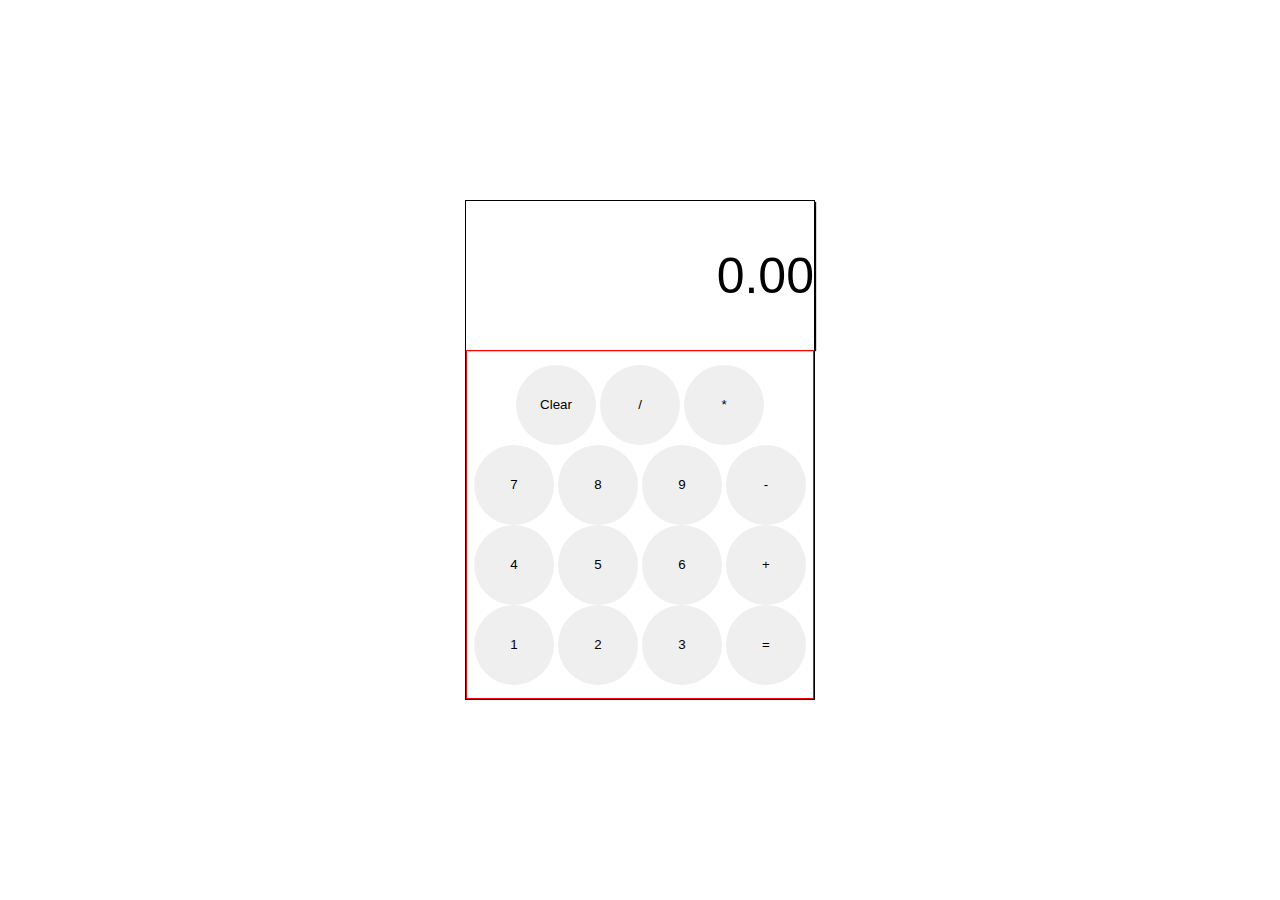
<file: Calculator/index.html>
<!DOCTYPE html>
<html lang="en">
  <head>
    <meta charset="UTF-8" />
    <meta name="viewport" content="width=device-width, initial-scale=1.0" />
    <link rel="stylesheet" href="style.css" />
    <title>Document</title>
  </head>
  <body>
    <div class="calculator-container">
      <div class="display">0.00</div>
      <div class="num-container">
        <div class="row">
          <button class="btn-num clear">Clear</button>
          <button class="btn-num divide">/</button>
          <button class="btn-num multiply">*</button>
        </div>
        <div class="row">
          <button class="btn-num seven">7</button>
          <button class="btn-num eight">8</button>
          <button class="btn-num nine">9</button>
          <button class="btn-num substract">-</button>
        </div>
        <div class="row">
          <button class="btn-num four">4</button>
          <button class="btn-num five">5</button>
          <button class="btn-num six">6</button>
          <button class="btn-num add">+</button>
        </div>
        <div class="row">
          <button class="btn-num one">1</button>
          <button class="btn-num two">2</button>
          <button class="btn-num three">3</button>
          <button class="btn-num equal">=</button>
        </div>
      </div>
    </div>
  </body>
  <script type="module" src="script.js"></script>
</html>
</file>
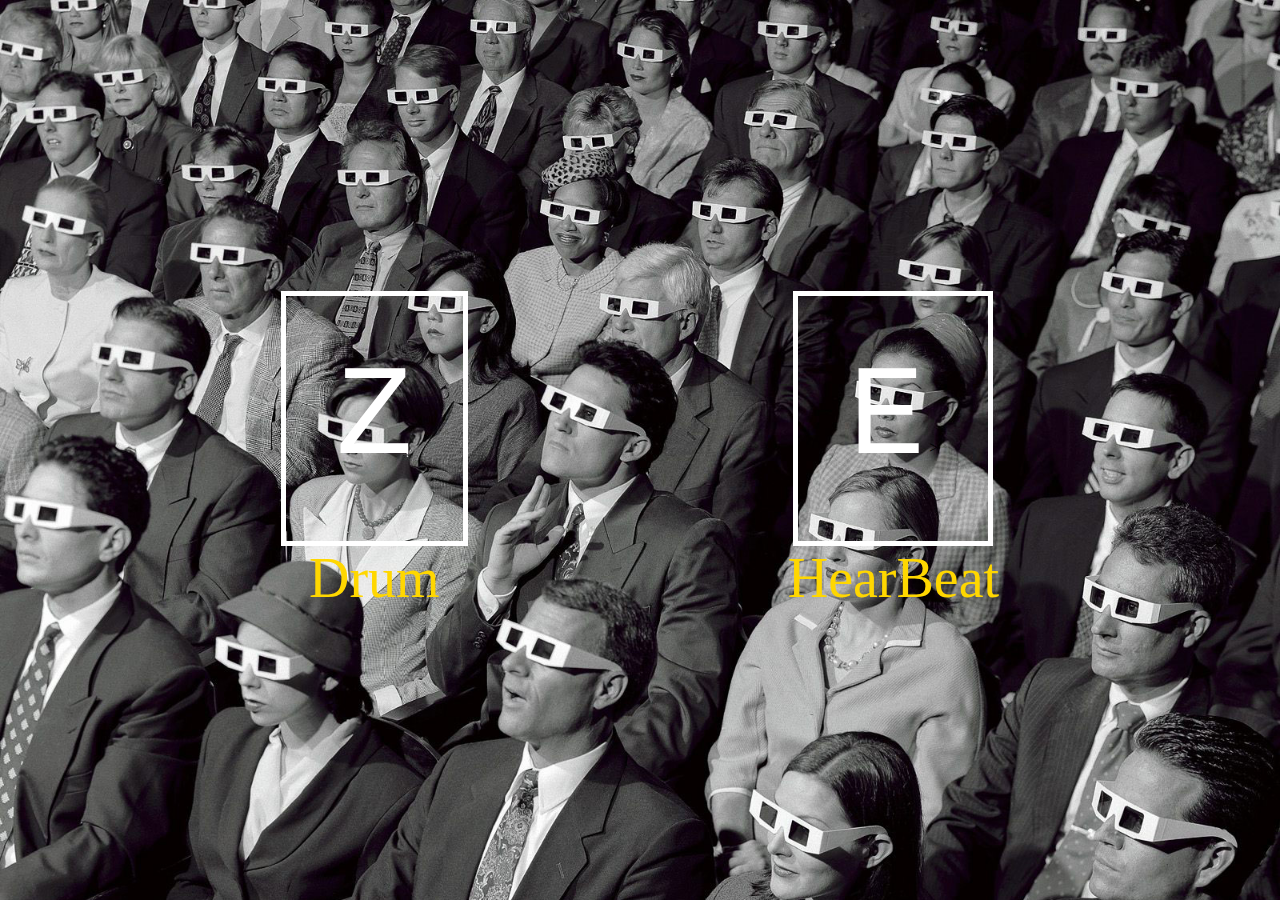
<file: Drums/index.html>
<!DOCTYPE html>
<html lang="en">
  <head>
    <meta charset="UTF-8" />
    <meta name="viewport" content="width=device-width, initial-scale=1.0" />
    <link rel="stylesheet" href="style.css" />

    <title>Document</title>
  </head>
  <body>
    <div class="container">
      <div class="sound-container">
        <div data-key="65" class="box">
          <kbd class="letter">A</kbd>
        </div>
        <div class="beat">Clap</div>
      </div>

      <div class="sound-container">
        <div data-key="90" class="box">
          <kbd class="letter">Z</kbd>
        </div>
        <div class="beat">Drum</div>
      </div>

      <div class="sound-container">
        <div data-key="69" class="box">
          <kbd class="letter">E</kbd>
          >
        </div>
        <div class="beat">HearBeat</div>
      </div>

      <div class="sound-container">
        <div data-key="82" class="box">
          <kbd class="letter">R</kbd>
        </div>
        <kbd class="beat">Intro</kbd>
      </div>
    </div>

    <audio data-key="65" src="assets/sounds/clap.wav">Clap</audio>
    <audio data-key="90" src="assets/sounds/drum.wav">drum</audio>
    <audio data-key="69" src="assets/sounds/heartBit.wav">heartBit</audio>
    <audio data-key="82" src="assets/sounds/intro.wav">intro</audio>
  </body>
  <script type="module" src="script.js"></script>
</html>
</file>
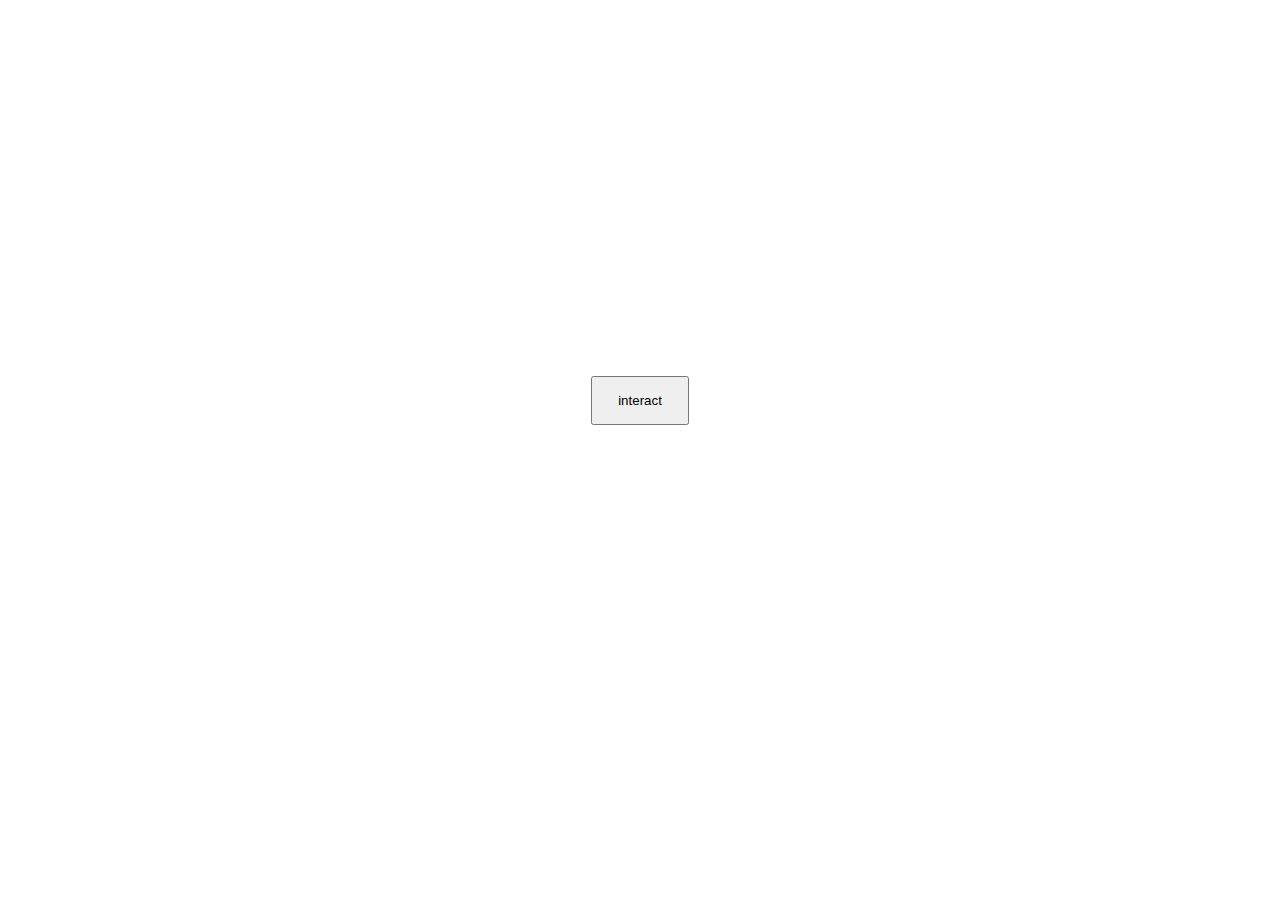
<file: Etch-a-Sketch/index.html>
<!DOCTYPE html>
<html lang="en">
  <head>
    <meta charset="UTF-8" />
    <meta name="viewport" content="width=device-width, initial-scale=1.0" />
    <link rel="stylesheet" href="style.css" />
    <title>Document</title>
  </head>
  <body>
    <button>interact</button>
    <div class="container"></div>
  </body>
  <script type="module" src="script.js"></script>
</html>
</file>
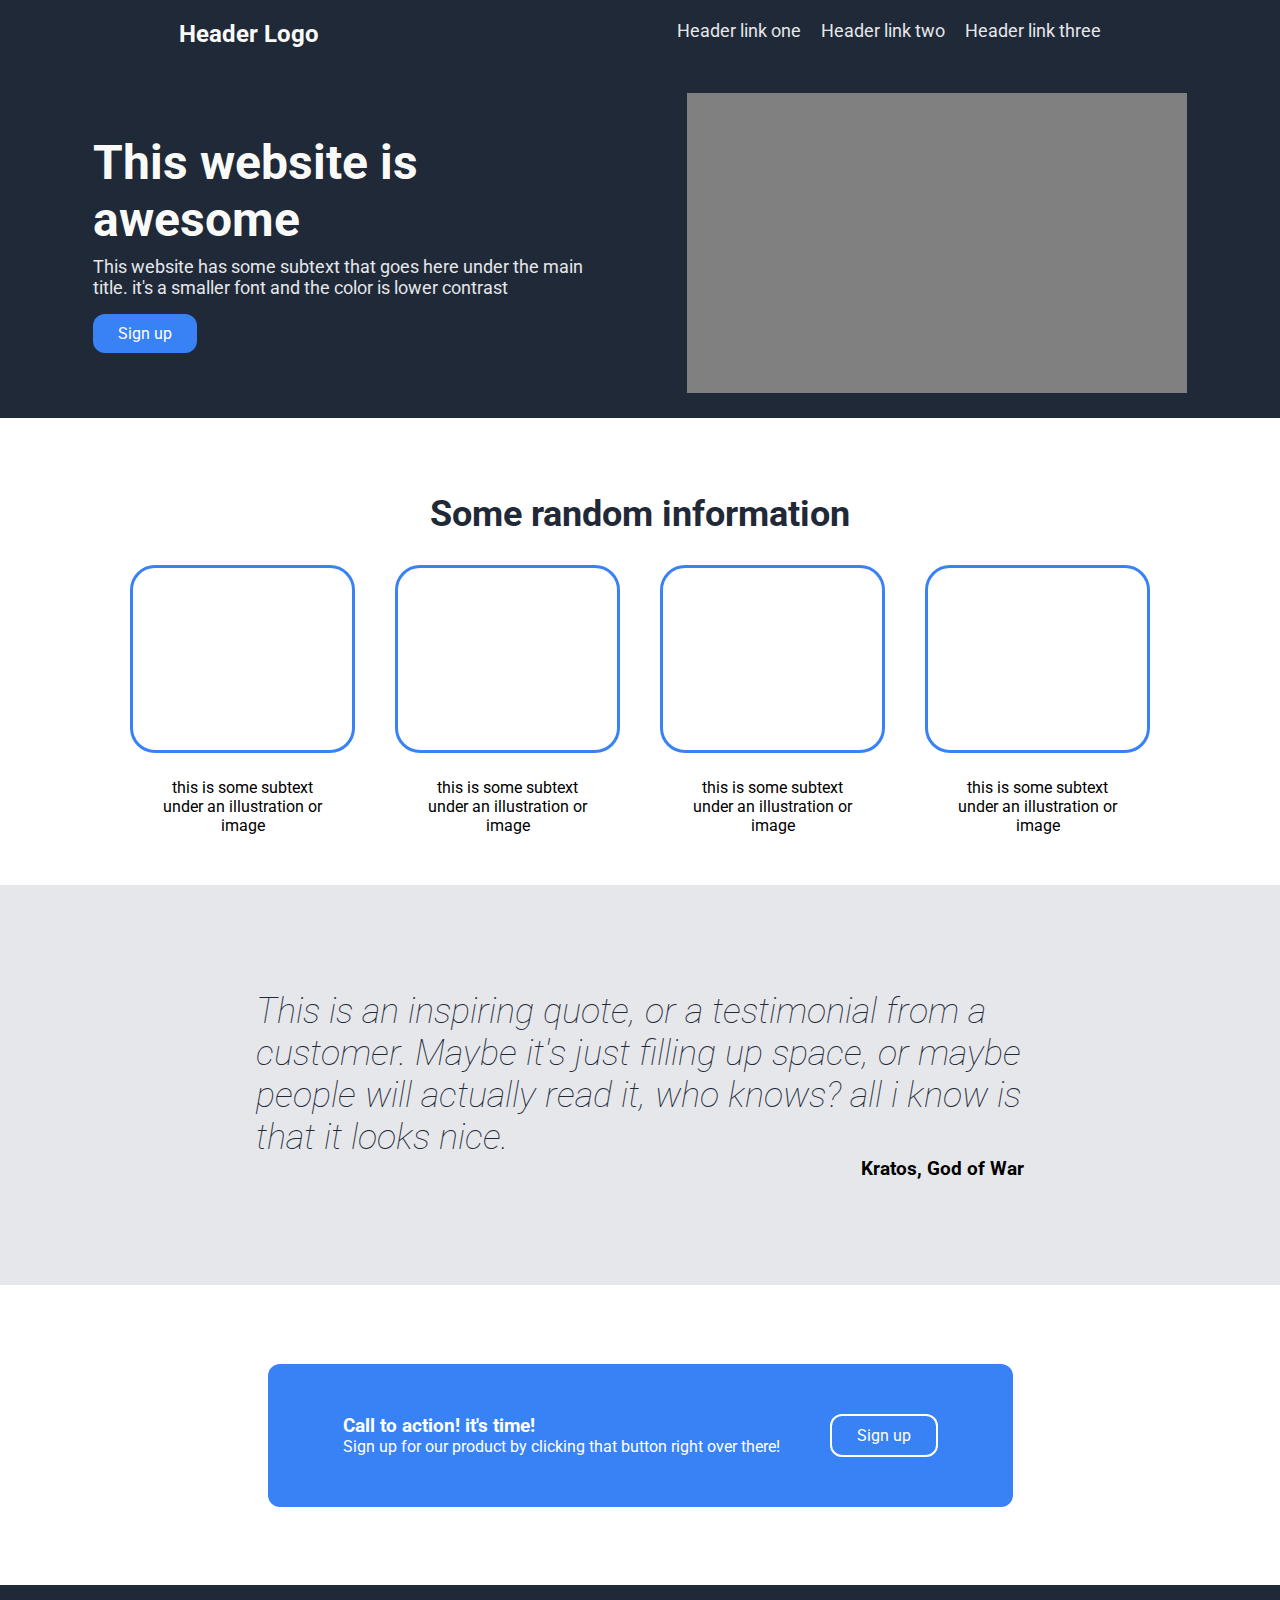
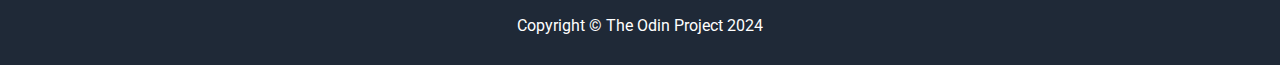
<file: LandingPage/index.html>
<!DOCTYPE html>
<html lang="en">
  <head>
    <meta charset="UTF-8" />
    <meta name="viewport" content="width=device-width, initial-scale=1.0" />
    <link rel="stylesheet" href="./styles.css" />
    <title>Landing Page</title>
  </head>
  <body>
    <header>
      <div class="navbar-container">
        <div class="header-logo">Header Logo</div>
        <nav>
          <div class="header-link">Header link one</div>
          <div class="header-link">Header link two</div>
          <div class="header-link">Header link three</div>
        </nav>
      </div>
      <div class="hero-container">
        <div class="hero-introduction">
          <h1>This website is awesome</h1>
          <p>
            This website has some subtext that goes here under the main title.
            it's a smaller font and the color is lower contrast
          </p>
          <button>Sign up</button>
        </div>
        <div
          class="hero-image"
          style="height: 300px; width: 500px; background-color: gray"
        ></div>
      </div>
    </header>
    <main>
      <section class="boxes-section">
        <h1>Some random information</h1>
        <div class="main-boxes">
          <div class="box">
            <div class="box-img"></div>
            <div class="box-info">
              this is some subtext under an illustration or image
            </div>
          </div>
          <div class="box">
            <div class="box-img"></div>
            <div class="box-info">
              this is some subtext under an illustration or image
            </div>
          </div>
          <div class="box">
            <div class="box-img"></div>
            <div class="box-info">
              this is some subtext under an illustration or image
            </div>
          </div>
          <div class="box">
            <div class="box-img"></div>
            <div class="box-info">
              this is some subtext under an illustration or image
            </div>
          </div>
        </div>
      </section>
      <section class="quote-section">
        <p>
          This is an inspiring quote, or a testimonial from a customer. Maybe
          it's just filling up space, or maybe people will actually read it, who
          knows? all i know is that it looks nice.
        </p>
        <h3>Kratos, God of War</h3>
      </section>
      <section class="cta-section">
        <div class="calltoaction-section">
          <div class="calltoaction-text">
            <h3>Call to action! it's time!</h3>
            <p>
              Sign up for our product by clicking that button right over there!
            </p>
          </div>
          <button>Sign up</button>
        </div>
      </section>
    </main>
    <footer><p>Copyright &copy; The Odin Project 2024</p></footer>
  </body>
</html>
</file>
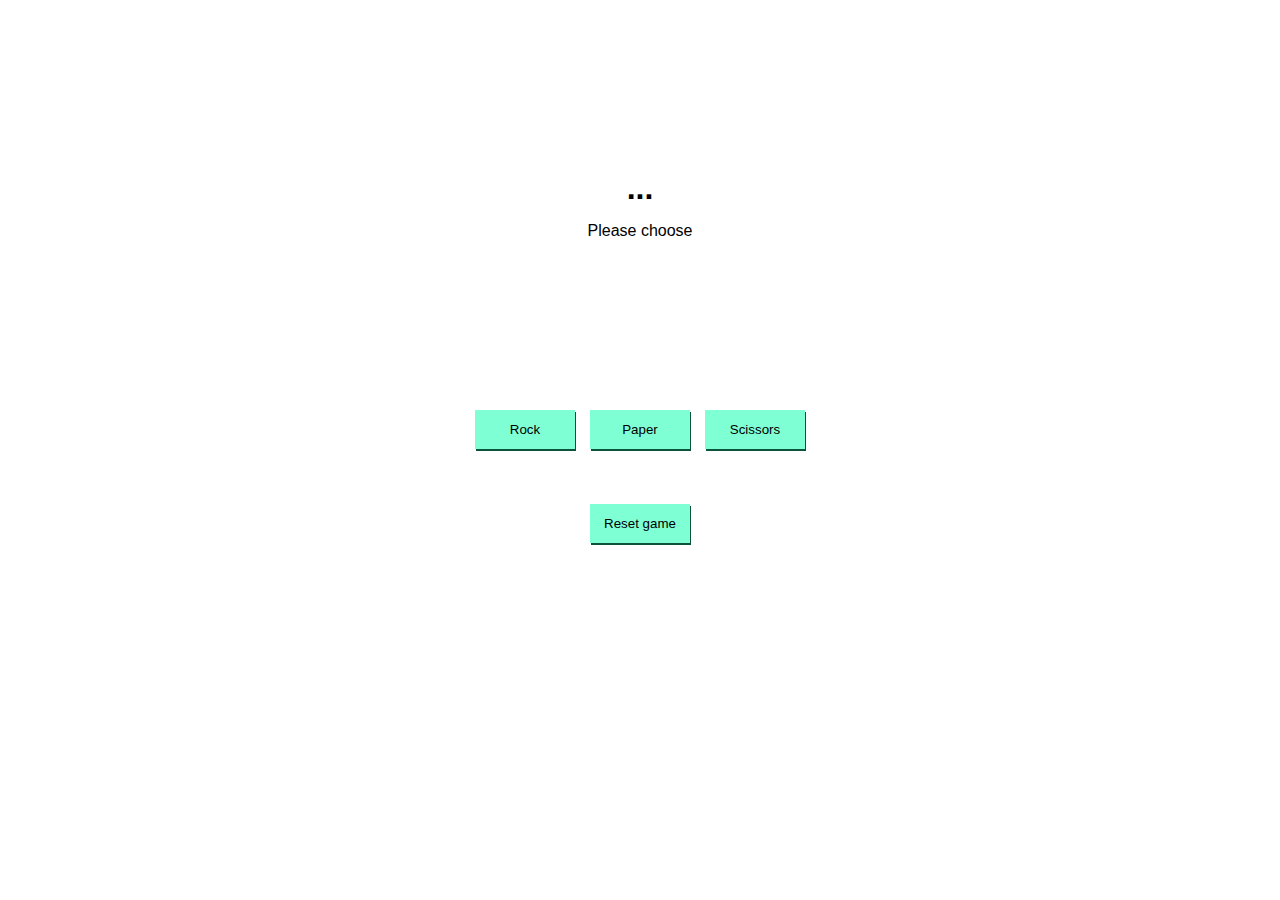
<file: newRockPaperScissors/index.html>
<!DOCTYPE html>
<html lang="en">
  <head>
    <meta charset="UTF-8" />
    <meta name="viewport" content="width=device-width, initial-scale=1.0" />
    <link rel="stylesheet" href="style.css" />
    <title>Rock Paper Scissors</title>
  </head>
  <body>
    <div class="container">
      <div class="result-container"></div>
      <div class="choice-container">
        <button class="rock">Rock</button>
        <button class="paper">Paper</button>
        <button class="scissors">Scissors</button>
      </div>
      <button class="reset">Reset game</button>
    </div>
  </body>
  <script type="module" src="script.js"></script>
</html>
</file>
<file: Calculator/style.css>
*,
html {
  padding: 0;
  margin: 0;
  box-sizing: border-box;
}

body {
  display: flex;
  justify-content: center;
  align-items: center;
  height: 100vh;
}

.calculator-container {
  border: 1px solid black;
  height: 500px;
  width: 350px;
}

.display {
  box-shadow: 2px 1px 1px #000;
  display: flex;
  font-family: helvetica;
  font-size: 50px;
  justify-content: right;
  align-items: center;
  height: 30%;
  width: 100%;
}

.num-container {
  display: flex;
  flex-direction: column;
  border: 1px solid red;
  width: 100%;
  height: 70%;
  justify-content: center;
  align-items: center;
}

button {
  border: none;
  height: 80px;
  width: 80px;

  border-radius: 100%;
}
</file>
<file: Etch-a-Sketch/style.css>
*,
html {
  margin: 0;
  padding: 0;
  box-sizing: border-box;
}

body {
  height: 100vh;
  display: flex;
  justify-content: center;
  align-items: center;
  flex-direction: column;
  gap: 100px;
}

.container {
  display: flex;
  justify-content: center;
  align-items: center;
}

.container > div {
  display: flex;
  flex-direction: column;
  justify-content: center;
  align-items: center;
}

.container > div > div {
  border: 1px solid lightgray;
  height: 50px;
  width: 50px;

  /*   &:hover {
    background-color: blue;
  } */
}

button {
  padding: 15px 25px;
}
</file>
<file: LandingPage/styles.css>
/* roboto font */
@import url("https://fonts.googleapis.com/css2?family=Roboto:ital,wght@0,100;0,300;0,400;0,500;0,700;0,900;1,100;1,300;1,400;1,500;1,700;1,900&display=swap");

* {
  padding: 0;
  margin: 0;
  box-sizing: border-box;
  font-family: Roboto;
}

/* Header section  */

header,
footer {
  background-color: #1f2937;
}

.header-logo {
  font-size: 24px;
  color: #f9faf8;
  font-weight: bold;
}

.header-link {
  font-size: 18px;
  color: #e5e7eb;
}

.navbar-container {
  display: flex;
  justify-content: space-around;
  padding: 20px 0;
}

nav {
  display: flex;
  gap: 20px;
}
/* hero */
.hero-container {
  height: 350px;
  display: flex;
  justify-content: space-evenly;
  align-items: center;
}

.hero-introduction {
  width: 500px;
  & h1 {
    font-size: 48px;
    font-weight: bold;
    color: #f9faf8;
    margin-bottom: 8px;
  }

  & p {
    font-size: 18px;
    color: #e5e7eb;
    margin-bottom: 16px;
  }

  & button {
    background-color: #3882f6;
    padding: 10px 25px;
    border: none;
    color: white;
    border-radius: 12px;
    font-size: 16px;
  }
}

/* boxes section */
.boxes-section {
  margin-top: 25px;
  display: flex;
  flex-direction: column;
  gap: 30px;
  align-items: center;
  padding: 50px 0;

  & h1 {
    font-size: 36px;
    font-weight: bold;
    color: #1f2937;
  }
}
.main-boxes {
  height: auto;
  display: flex;
  gap: 40px;
}
.box {
  height: 270px;
  width: 225px;
  display: flex;
  flex-direction: column;
  align-items: center;
  gap: 25px;
}
.box-img {
  height: 100%;
  width: 100%;
  border: 3px solid #3882f6;
  border-radius: 25px;
}
.box-info {
  width: 175px;
  text-align: center;
}

/* quote section */

.quote-section {
  display: flex;
  flex-direction: column;
  justify-content: center;
  align-items: center;
  height: 400px;
  background-color: #e5e7eb;

  & p {
    font-size: 36px;
    font-style: italic;
    font-weight: lighter;
    color: #1f2937;
    width: 60%;
  }

  & h3 {
    align-self: last baseline;
    margin-right: 20%;
  }
}

/* call to action section */

.cta-section {
  height: 300px;
  display: flex;
  justify-content: center;
  align-items: center;
}

.calltoaction-section {
  display: flex;
  justify-content: center;
  align-items: center;
  gap: 50px;
  padding: 50px 75px;
  background-color: #3882f6;
  border-radius: 12px;

  & button {
    background-color: #3882f6;
    padding: 10px 25px;
    border: 2px solid white;
    color: white;
    border-radius: 12px;
    font-size: 16px;
  }

  & h3,
  p {
    color: white;
  }
}

/* footer */

footer {
  height: 80px;
  display: flex;
  align-items: center;
  justify-content: center;
  & p {
    color: white;
  }
}
</file>
<file: newRockPaperScissors/style.css>
*,
html {
  padding: 0;
  margin: 0;
  box-sizing: border-box;
  font-family: sans-serif;
}

body {
  padding: 25px;
}

.container,
.result-container,
.choice-container {
  display: flex;
  flex-direction: column;
  justify-content: center;
  align-items: center;
  padding: 30px;
}

.container {
  /*   border: 1px solid green /* //debug */
  gap: 25px;
}

.result-container {
  gap: 15px; /* 
  border: 2px solid pink /* //debug */
  height: 300px;
}

.choice-container {
  flex-direction: row;
  gap: 15px;
  /* border: 2px solid red /* //debug */
  width: 412px;
}

button {
  padding: 12px;
  background-color: aquamarine;
  border: none;
  box-shadow: 1px 2px rgb(11, 83, 59);
  width: 100px;

  &:hover {
    cursor: pointer;
  }
}
</file>
<file: Drums/style.css>
/* reset */
*,
html {
  margin: 0;
  padding: 0;
  box-sizing: border-box;
}

/* background img */

body {
  background-image: url("./assets/audience.jpg");
  background-size: cover;
  background-repeat: no-repeat;
  height: 100vh;
  display: flex;
  justify-content: center;
  align-items: center;
}

/* letter style */

.container {
  display: flex;
  justify-content: center;
  align-items: center;
  gap: 20rem;
}
.sound-container {
  display: flex;
  flex-direction: column;
  justify-content: center;
  align-items: center;
}

.box {
  border: 5px solid white;
  padding: 50px;
  transition: all 0.2s;
}

.letter {
  color: white;
  font-size: 8rem;
}

.beat {
  color: gold;
  font-size: 3.5rem;
  gap: 50px;
}

.playing {
  border: gold;
  box-shadow: 0px 0px 10px gold;
  margin: 50px;
  scale: 110%;
  background-color: hwb(51 45% 7% / 0.404);
}
</file>
